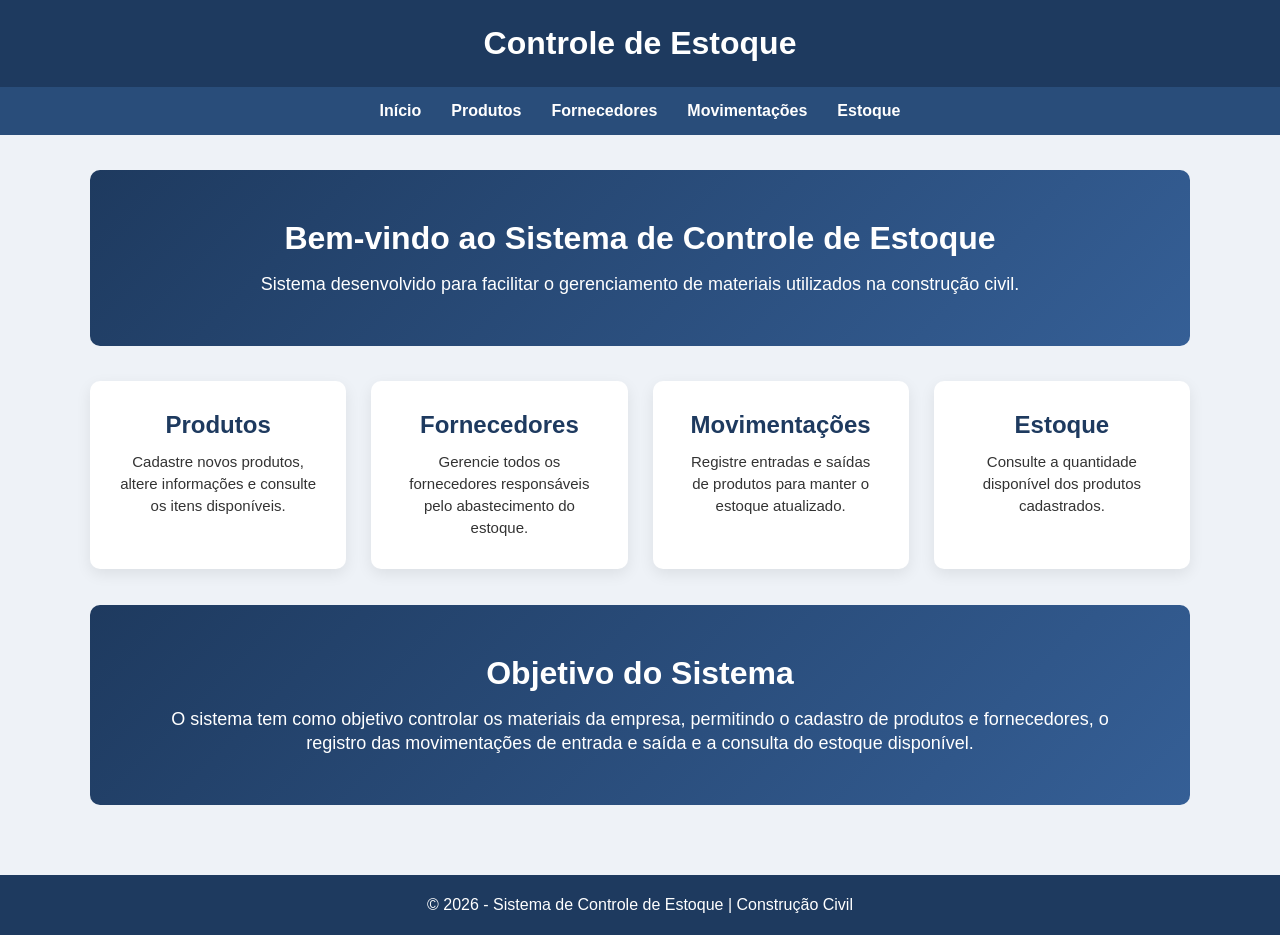
<file: src/main/resources/static/html/index.html>
<!DOCTYPE html>
<html lang="pt-BR">

<head>

    <!-- Configurações da página -->
    <meta charset="UTF-8">
    <meta name="viewport" content="width=device-width, initial-scale=1.0">

    <!-- Título da aba -->
    <title>Controle de Estoque</title>

    <!-- Arquivo CSS -->
    <link rel="stylesheet" href="../css/style.css">

</head>

<body>

    <!-- Cabeçalho -->
    <header>

        <h1>Controle de Estoque</h1>

    </header>

    <!-- Menu de navegação -->
    <nav>

        <a href="index.html">Início</a>
        <a href="produtos.html">Produtos</a>
        <a href="fornecedores.html">Fornecedores</a>
        <a href="movimentacao.html">Movimentações</a>
        <a href="estoque.html">Estoque</a>

    </nav>

    <!-- Conteúdo principal -->
    <main>

        <!-- Banner de boas-vindas -->
        <section class="hero">

            <h2>Bem-vindo ao Sistema de Controle de Estoque</h2>

            <p>
                Sistema desenvolvido para facilitar o gerenciamento de materiais
                utilizados na construção civil.
            </p>

        </section>

        <!-- Cards de navegação -->
        <section class="cards">

            <a href="produtos.html" class="card">

                <h3>Produtos</h3>

                <p>
                    Cadastre novos produtos, altere informações e consulte os
                    itens disponíveis.
                </p>

            </a>

            <a href="fornecedores.html" class="card">

                <h3>Fornecedores</h3>

                <p>
                    Gerencie todos os fornecedores responsáveis pelo
                    abastecimento do estoque.
                </p>

            </a>

            <a href="movimentacao.html" class="card">

                <h3>Movimentações</h3>

                <p>
                    Registre entradas e saídas de produtos para manter o
                    estoque atualizado.
                </p>

            </a>

            <a href="estoque.html" class="card">

                <h3>Estoque</h3>

                <p>
                    Consulte a quantidade disponível dos produtos cadastrados.
                </p>

            </a>

        </section>

        <br>
        <br>

        <!-- Informações sobre o sistema -->
        <section class="hero">

            <h2>Objetivo do Sistema</h2>

            <p>
                O sistema tem como objetivo controlar os materiais da empresa,
                permitindo o cadastro de produtos e fornecedores, o registro
                das movimentações de entrada e saída e a consulta do estoque
                disponível.
            </p>

        </section>

    </main>

    <!-- Rodapé -->
    <footer>

        <p>© 2026 - Sistema de Controle de Estoque | Construção Civil</p>

    </footer>

</body>

</html>
</file>
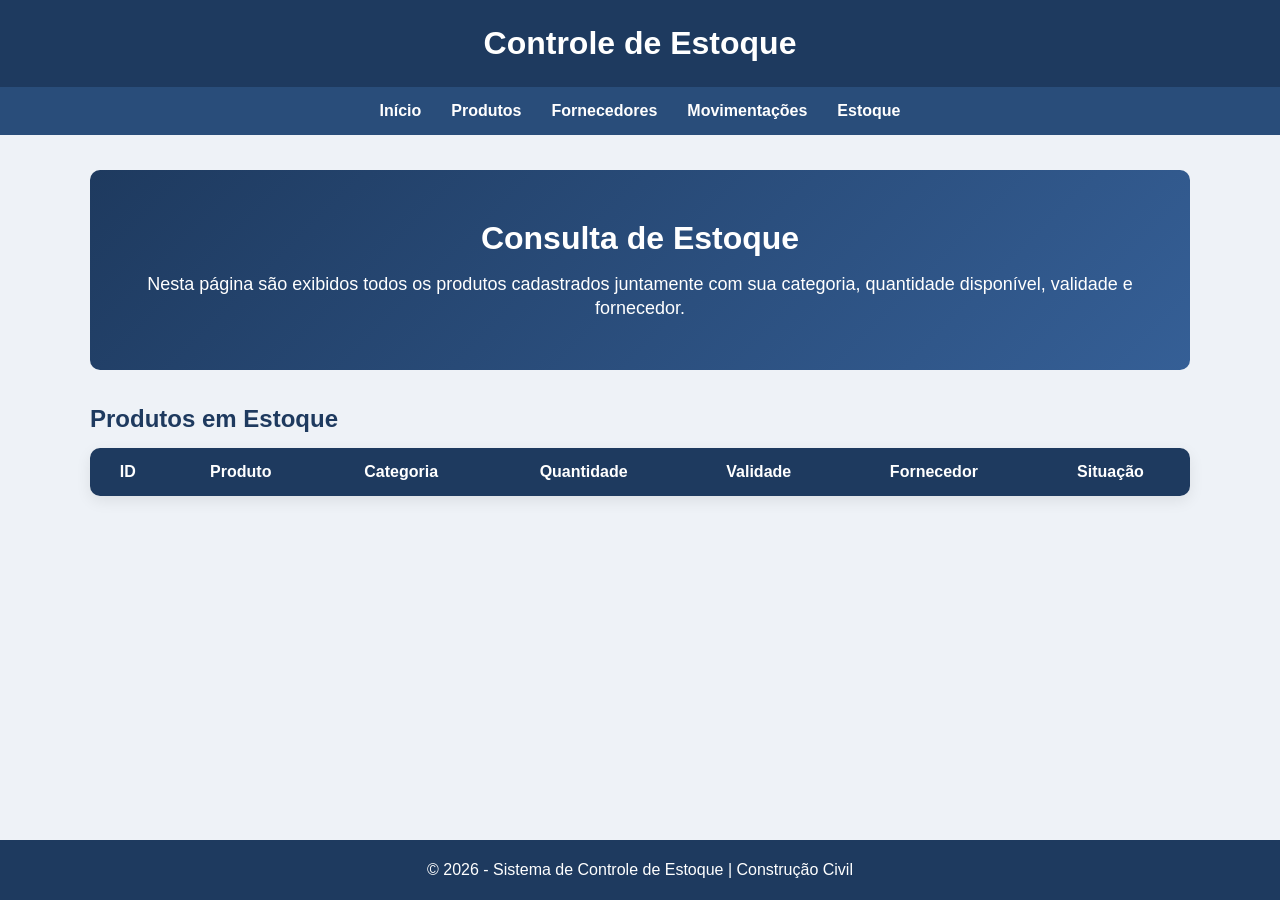
<file: src/main/resources/static/html/estoque.html>
<!DOCTYPE html>
<html lang="pt-BR">

<head>

    <meta charset="UTF-8">
    <meta name="viewport" content="width=device-width, initial-scale=1.0">

    <title>Consulta de Estoque</title>

    <link rel="stylesheet" href="../css/style.css">

</head>


<body>


<header>

    <h1>Controle de Estoque</h1>

</header>




<nav>

    <a href="index.html">Início</a>
    <a href="produtos.html">Produtos</a>
    <a href="fornecedores.html">Fornecedores</a>
    <a href="movimentacao.html">Movimentações</a>
    <a href="estoque.html">Estoque</a>

</nav>





<main>



    <section class="hero">


        <h2>Consulta de Estoque</h2>


        <p>

            Nesta página são exibidos todos os produtos cadastrados
            juntamente com sua categoria, quantidade disponível,
            validade e fornecedor.

        </p>


    </section>







    <h2>
        Produtos em Estoque
    </h2>







    <table>


        <thead>


        <tr>


            <th>ID</th>

            <th>Produto</th>

            <th>Categoria</th>

            <th>Quantidade</th>

            <th>Validade</th>

            <th>Fornecedor</th>

            <th>Situação</th>


        </tr>



        </thead>




        <tbody id="tabelaEstoque">


        </tbody>




    </table>





</main>








<footer>


    <p>
        © 2026 - Sistema de Controle de Estoque | Construção Civil
    </p>


</footer>






<script src="../js/estoque.js"></script>



</body>


</html>
</file>
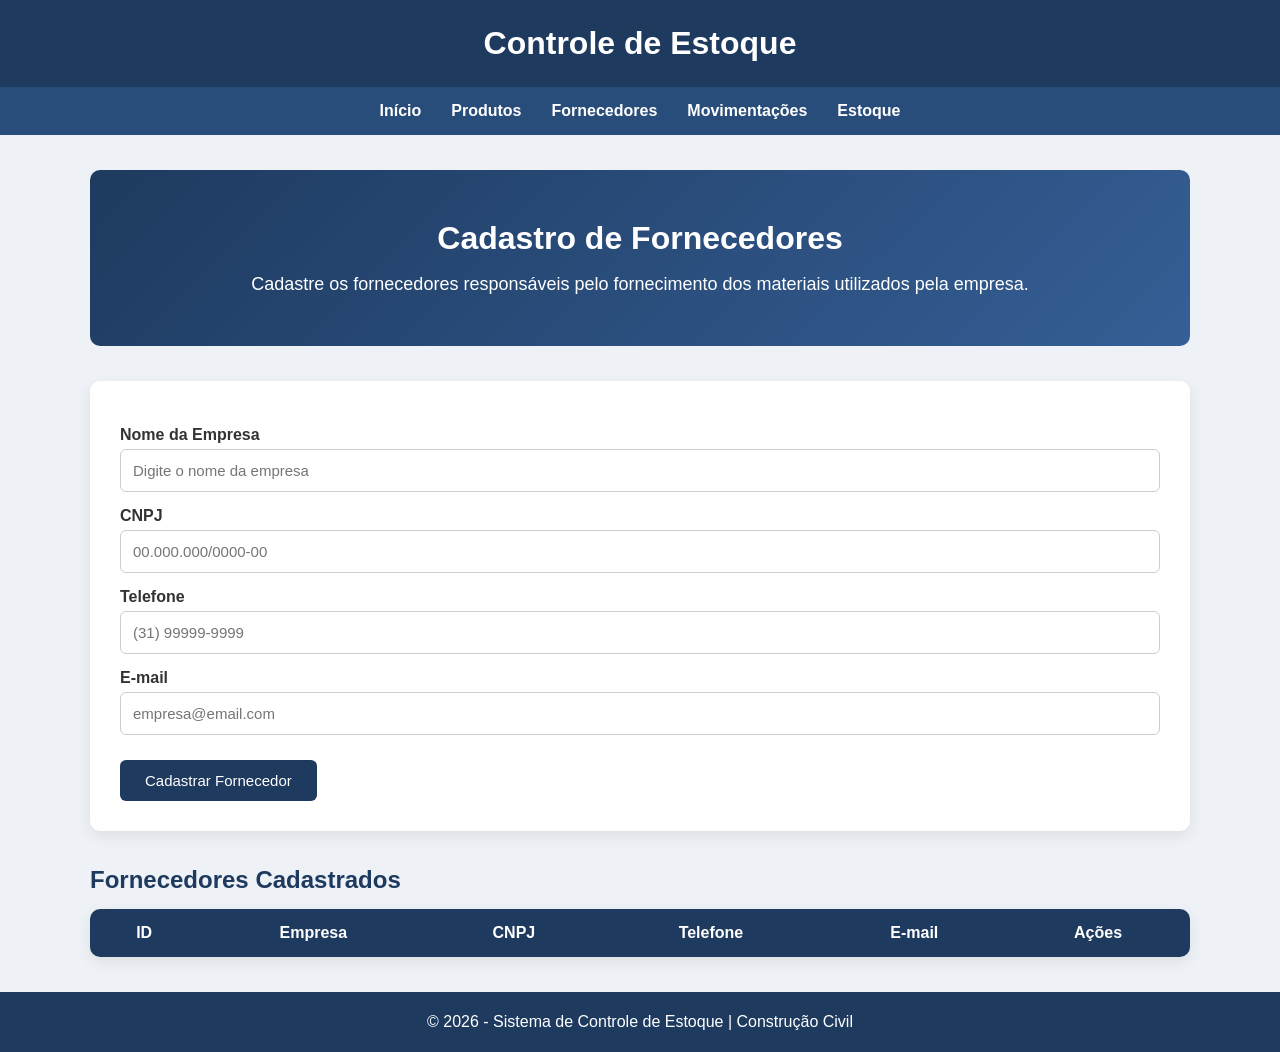
<file: src/main/resources/static/html/fornecedores.html>
<!DOCTYPE html>
<html lang="pt-BR">

<head>

    <meta charset="UTF-8">
    <meta name="viewport" content="width=device-width, initial-scale=1.0">

    <title>Cadastro de Fornecedores</title>

    <link rel="stylesheet" href="../css/style.css">

</head>


<body>


<header>

    <h1>Controle de Estoque</h1>

</header>


<nav>

    <a href="index.html">Início</a>
    <a href="produtos.html">Produtos</a>
    <a href="fornecedores.html">Fornecedores</a>
    <a href="movimentacao.html">Movimentações</a>
    <a href="estoque.html">Estoque</a>

</nav>



<main>


    <section class="hero">


        <h2>Cadastro de Fornecedores</h2>


        <p>
            Cadastre os fornecedores responsáveis pelo fornecimento
            dos materiais utilizados pela empresa.
        </p>


    </section>





    <form id="formFornecedor">


        <label for="nome">
            Nome da Empresa
        </label>


        <input
                type="text"
                id="nome"
                placeholder="Digite o nome da empresa"
                required>





        <label for="cnpj">
            CNPJ
        </label>


        <input
                type="text"
                id="cnpj"
                maxlength="18"
                placeholder="00.000.000/0000-00"
                required>





        <label for="telefone">
            Telefone
        </label>


        <input
                type="text"
                id="telefone"
                maxlength="15"
                placeholder="(31) 99999-9999"
                required>





        <label for="email">
            E-mail
        </label>


        <input
                type="email"
                id="email"
                placeholder="empresa@email.com"
                required>





        <button type="submit">

            Cadastrar Fornecedor

        </button>



    </form>







    <h2>
        Fornecedores Cadastrados
    </h2>





    <table>


        <thead>


        <tr>

            <th>ID</th>
            <th>Empresa</th>
            <th>CNPJ</th>
            <th>Telefone</th>
            <th>E-mail</th>
            <th>Ações</th>


        </tr>


        </thead>




        <tbody id="tabelaFornecedores">


        </tbody>




    </table>





</main>





<footer>


    <p>
        © 2026 - Sistema de Controle de Estoque | Construção Civil
    </p>


</footer>






<script src="../js/validarFornecedor.js"></script>



</body>


</html>
</file>
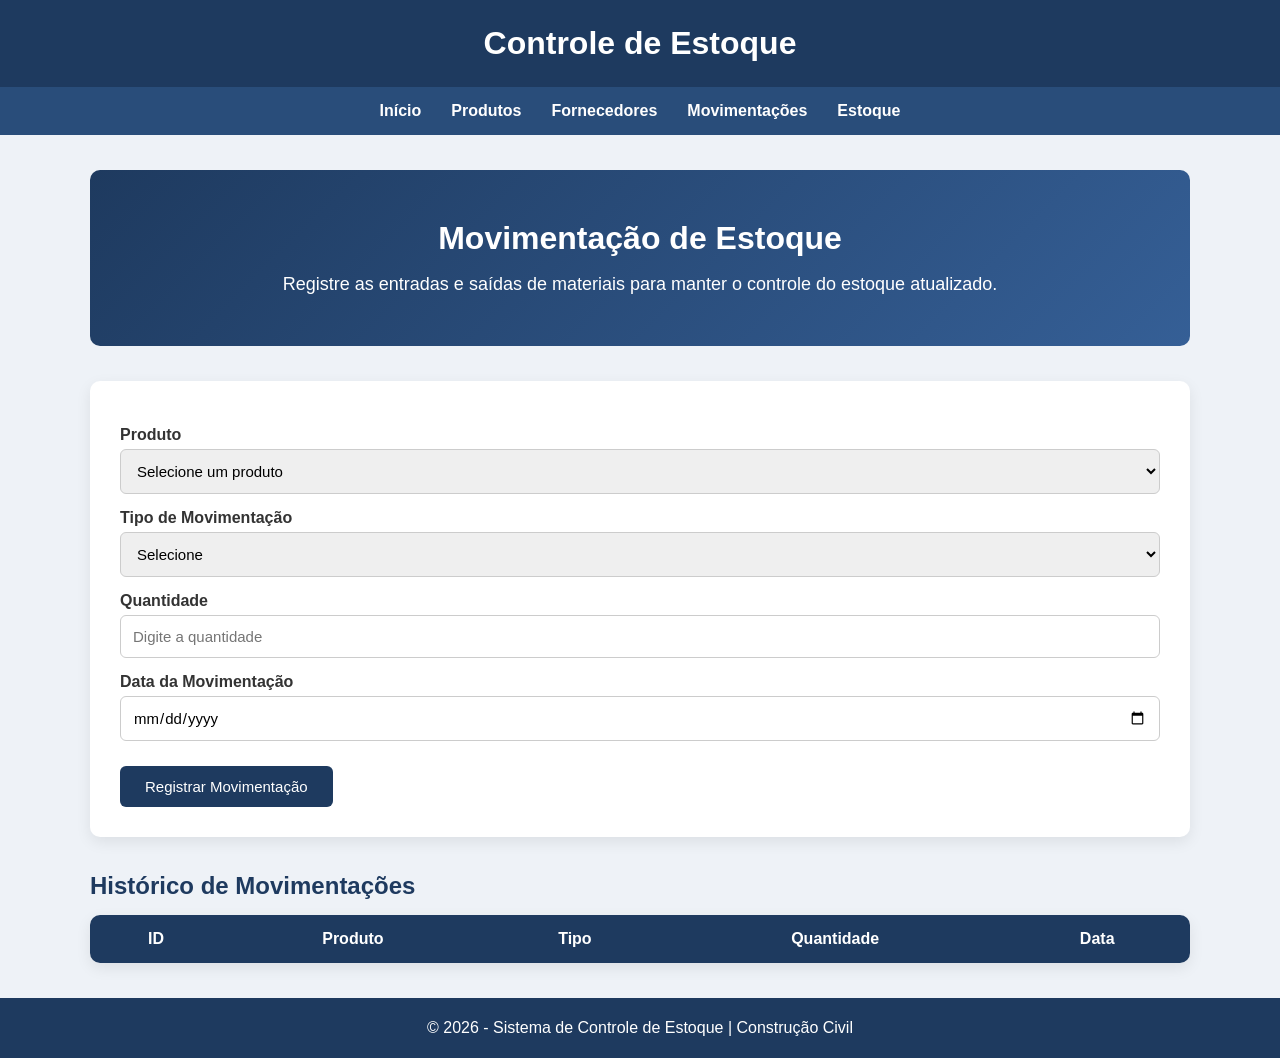
<file: src/main/resources/static/html/movimentacao.html>
<!DOCTYPE html>
<html lang="pt-BR">

<head>

    <meta charset="UTF-8">
    <meta name="viewport" content="width=device-width, initial-scale=1.0">

    <title>Movimentação de Estoque</title>

    <link rel="stylesheet" href="../css/style.css">

</head>


<body>


<header>

    <h1>Controle de Estoque</h1>

</header>



<nav>

    <a href="index.html">Início</a>
    <a href="produtos.html">Produtos</a>
    <a href="fornecedores.html">Fornecedores</a>
    <a href="movimentacao.html">Movimentações</a>
    <a href="estoque.html">Estoque</a>

</nav>




<main>



    <section class="hero">


        <h2>Movimentação de Estoque</h2>


        <p>
            Registre as entradas e saídas de materiais para manter
            o controle do estoque atualizado.
        </p>


    </section>







    <form id="formMovimentacao">



        <label for="produto">
            Produto
        </label>


        <select
                id="produto"
                required>


            <option value="">
                Selecione um produto
            </option>


        </select>






        <label for="tipo">
            Tipo de Movimentação
        </label>


        <select
                id="tipo"
                required>


            <option value="">
                Selecione
            </option>


            <option value="entrada">
                Entrada
            </option>


            <option value="saida">
                Saída
            </option>


        </select>







        <label for="quantidade">
            Quantidade
        </label>


        <input

                type="number"

                id="quantidade"

                min="1"

                placeholder="Digite a quantidade"

                required>







        <label for="data">
            Data da Movimentação
        </label>


        <input

                type="date"

                id="data"

                required>








        <button type="submit">

            Registrar Movimentação

        </button>




    </form>







    <h2>
        Histórico de Movimentações
    </h2>






    <table>


        <thead>


        <tr>


            <th>ID</th>

            <th>Produto</th>

            <th>Tipo</th>

            <th>Quantidade</th>

            <th>Data</th>


        </tr>



        </thead>




        <tbody id="tabelaMovimentacoes">


        </tbody>




    </table>





</main>







<footer>


    <p>
        © 2026 - Sistema de Controle de Estoque | Construção Civil
    </p>


</footer>







<script src="../js/validarMovimentacao.js"></script>



</body>


</html>
</file>
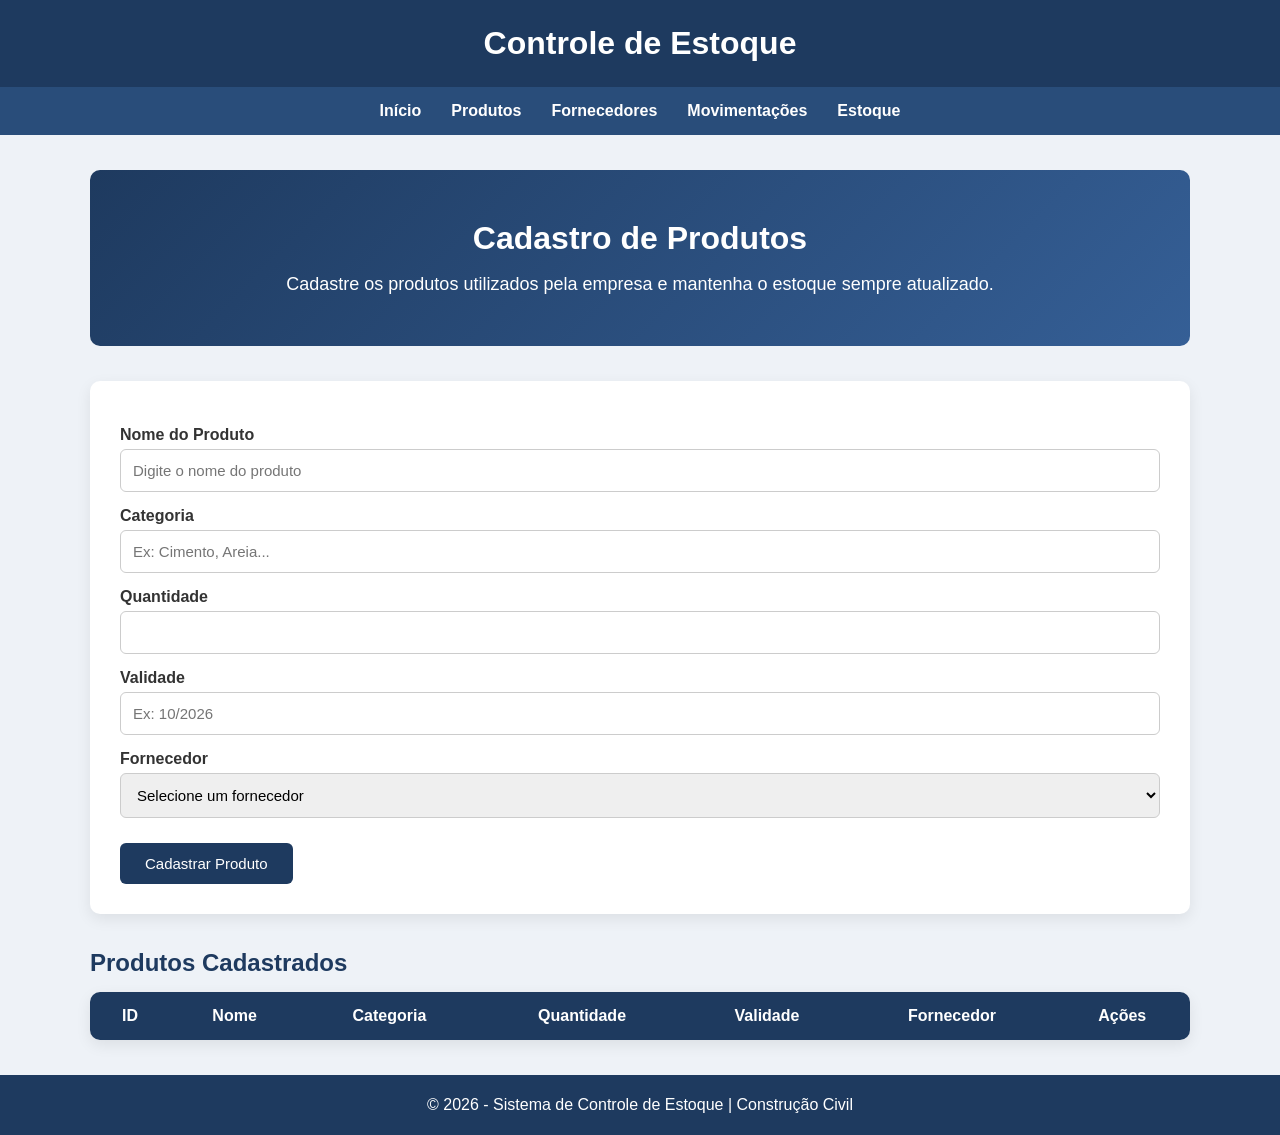
<file: src/main/resources/static/html/produtos.html>
<!DOCTYPE html>
<html lang="pt-BR">

<head>

    <meta charset="UTF-8">
    <meta name="viewport" content="width=device-width, initial-scale=1.0">

    <title>Cadastro de Produtos</title>

    <link rel="stylesheet" href="../css/style.css">

</head>


<body>


<header>

    <h1>Controle de Estoque</h1>

</header>


<nav>

    <a href="index.html">Início</a>
    <a href="produtos.html">Produtos</a>
    <a href="fornecedores.html">Fornecedores</a>
    <a href="movimentacao.html">Movimentações</a>
    <a href="estoque.html">Estoque</a>

</nav>



<main>


    <section class="hero">

        <h2>Cadastro de Produtos</h2>

        <p>
            Cadastre os produtos utilizados pela empresa
            e mantenha o estoque sempre atualizado.
        </p>

    </section>




    <form id="formProduto">


        <label for="nome">
            Nome do Produto
        </label>


        <input
                type="text"
                id="nome"
                placeholder="Digite o nome do produto"
                required>



        <label for="categoria">
            Categoria
        </label>


        <input
                type="text"
                id="categoria"
                placeholder="Ex: Cimento, Areia..."
                required>




        <label for="quantidade">
            Quantidade
        </label>


        <input
                type="number"
                id="quantidade"
                min="1"
                required>




        <label for="validade">
            Validade
        </label>


        <input
                type="text"
                id="validade"
                placeholder="Ex: 10/2026"
                required>




        <label for="fornecedor">
            Fornecedor
        </label>


        <select id="fornecedor" required>

            <option value="">
                Selecione um fornecedor
            </option>

        </select>



        <button type="submit">

            Cadastrar Produto

        </button>


    </form>





    <h2>
        Produtos Cadastrados
    </h2>




    <table>


        <thead>

        <tr>

            <th>ID</th>
            <th>Nome</th>
            <th>Categoria</th>
            <th>Quantidade</th>
            <th>Validade</th>
            <th>Fornecedor</th>
            <th>Ações</th>

        </tr>


        </thead>



        <tbody id="tabelaProdutos">


        </tbody>



    </table>



</main>




<footer>

    <p>
        © 2026 - Sistema de Controle de Estoque | Construção Civil
    </p>

</footer>




<script src="../js/validarProduto.js"></script>


</body>


</html>
</file>
<file: src/main/resources/static/css/style.css>
/* ===========================
   RESET
=========================== */

*{
    margin:0;
    padding:0;
    box-sizing:border-box;
    font-family:Arial, Helvetica, sans-serif;
}

body{
    background:#eef2f7;
    color:#333;
    min-height:100vh;
    display:flex;
    flex-direction:column;
}

/* ===========================
   CABEÇALHO
=========================== */

header{
    background:#1e3a5f;
    color:#fff;
    text-align:center;
    padding:25px;
    box-shadow:0 2px 8px rgba(0,0,0,.15);
}

header h1{
    font-size:32px;
}

/* ===========================
   MENU
=========================== */

nav{
    background:#294d7a;
    display:flex;
    justify-content:center;
    align-items:center;
    gap:30px;
    padding:15px;
}

nav a{
    color:#fff;
    text-decoration:none;
    font-weight:bold;
    transition:.3s;
}

nav a:hover{
    color:#d7e8ff;
}

/* ===========================
   CONTEÚDO
=========================== */

main{
    width:90%;
    max-width:1100px;
    margin:35px auto;
    flex:1;
}

h2{
    color:#1e3a5f;
    margin-bottom:15px;
}

/* ===========================
   BANNER INICIAL
=========================== */

.hero{
    background:linear-gradient(135deg,#1e3a5f,#355f96);
    color:white;
    text-align:center;
    padding:50px;
    border-radius:10px;
    margin-bottom:35px;
}

.hero h2{
    color:white;
    font-size:32px;
    margin-bottom:15px;
}

.hero p{
    font-size:18px;
}

/* ===========================
   CARDS
=========================== */

.cards{
    display:grid;
    grid-template-columns:repeat(auto-fit,minmax(220px,1fr));
    gap:25px;
}

.card{
    background:white;
    border-radius:10px;
    padding:30px;
    text-align:center;
    text-decoration:none;
    color:#333;
    box-shadow:0 5px 15px rgba(0,0,0,.08);
    transition:.3s;
}

.card:hover{
    transform:translateY(-8px);
    box-shadow:0 10px 25px rgba(0,0,0,.15);
}

.card h3{
    color:#1e3a5f;
    margin-bottom:12px;
    font-size:24px;
}

.card p{
    font-size:15px;
    line-height:22px;
}

/* ===========================
   FORMULÁRIOS
=========================== */

form{
    background:white;
    padding:30px;
    border-radius:10px;
    box-shadow:0 5px 15px rgba(0,0,0,.08);
    margin-bottom:35px;
}

label{
    display:block;
    margin-top:15px;
    margin-bottom:5px;
    font-weight:bold;
}

input,
select{
    width:100%;
    padding:12px;
    border:1px solid #ccc;
    border-radius:6px;
    outline:none;
    font-size:15px;
}

input:focus,
select:focus{
    border:1px solid #1e3a5f;
}

/* ===========================
   BOTÕES
=========================== */

button{
    margin-top:25px;
    background:#1e3a5f;
    color:white;
    border:none;
    padding:12px 25px;
    border-radius:6px;
    cursor:pointer;
    font-size:15px;
    transition:.3s;
}

button:hover{
    background:#16304d;
}

/* ===========================
   TABELAS
=========================== */

table{
    width:100%;
    border-collapse:collapse;
    background:white;
    border-radius:10px;
    overflow:hidden;
    box-shadow:0 5px 15px rgba(0,0,0,.08);
}

th{
    background:#1e3a5f;
    color:white;
    padding:15px;
}

td{
    padding:12px;
    border-bottom:1px solid #ddd;
    text-align:center;
}

tr:nth-child(even){
    background:#f8f9fb;
}

tr:hover{
    background:#eef4ff;
}

/* ===========================
   PARÁGRAFOS
=========================== */

p{
    line-height:24px;
}

/* ===========================
   RODAPÉ
=========================== */

footer{
    background:#1e3a5f;
    color:white;
    text-align:center;
    padding:18px;
    margin-top:auto;
}
</file>
